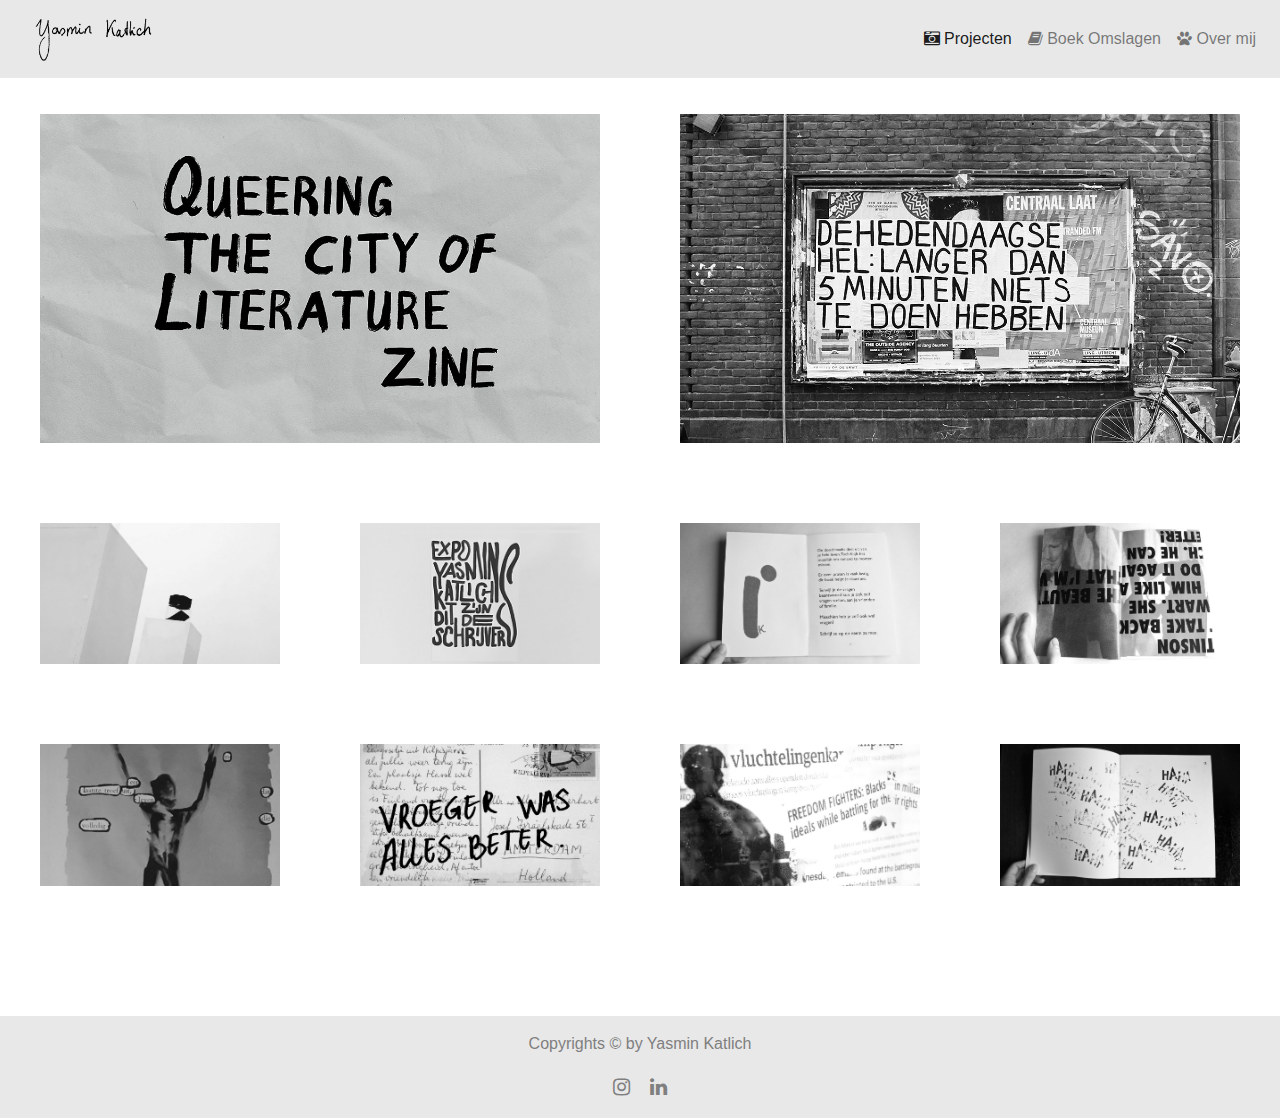
<file: index.html>
<!doctype html>
<html lang="en">
<head>
  <meta charset="utf-8">
  <title>Yasmin Katlich</title>
  <base href="/">

  <meta name="viewport" content="width=device-width, initial-scale=1">
  <link rel="icon" type="image/x-icon" href="favicon.ico">
<link rel="stylesheet" href="styles.690240b6ba5065ce6d86.css"></head>
<body>
<app-root></app-root>
<script src="runtime-es2015.0dae8cbc97194c7caed4.js" type="module"></script><script src="runtime-es5.0dae8cbc97194c7caed4.js" nomodule defer></script><script src="polyfills-es5.24ecfbfe3d68edc0f58c.js" nomodule defer></script><script src="polyfills-es2015.f332a089ad1600448873.js" type="module"></script><script src="scripts.428823d45acd915681f6.js" defer></script><script src="main-es2015.1bbef5527c5dbe253519.js" type="module"></script><script src="main-es5.1bbef5527c5dbe253519.js" nomodule defer></script></body>
</html>
</file>
